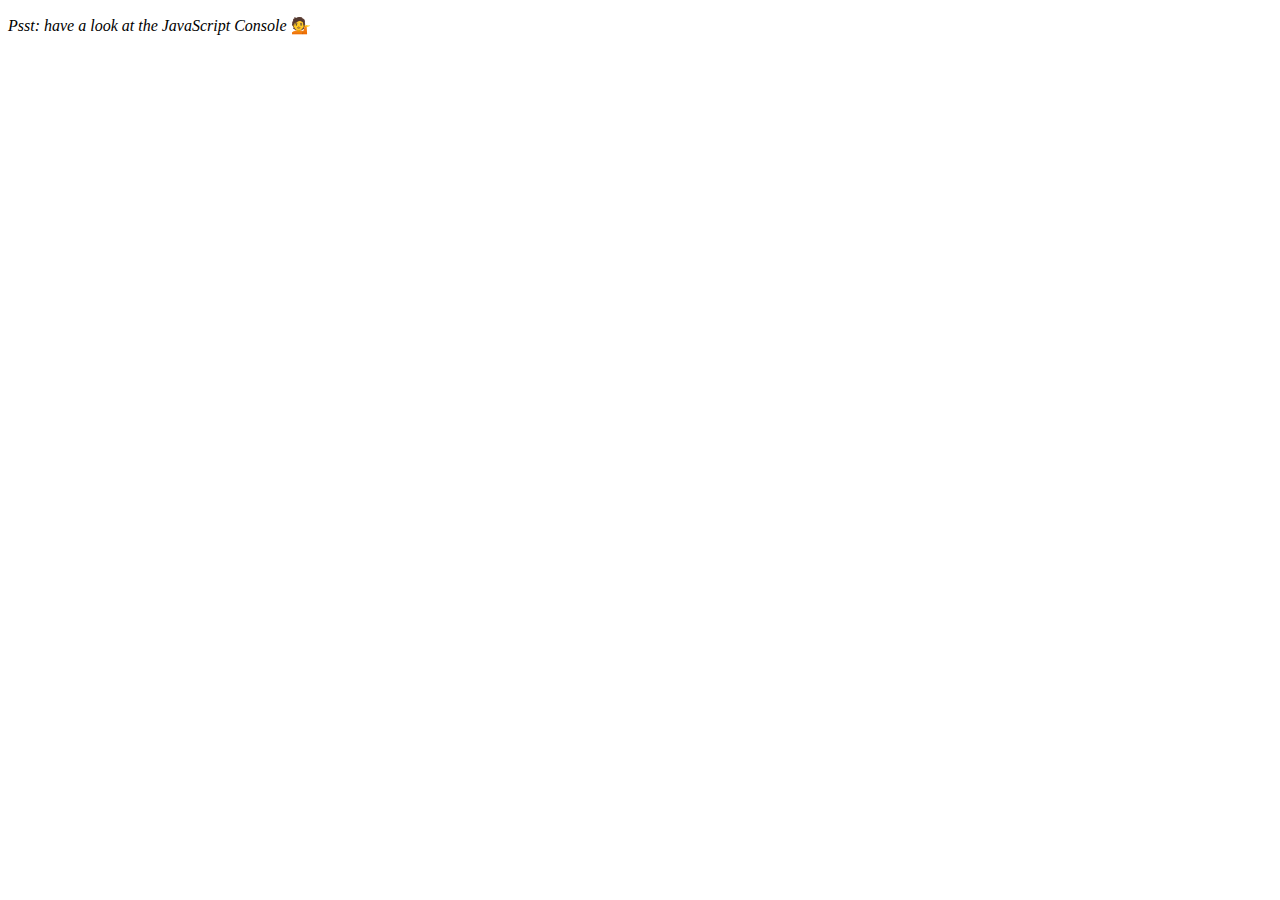
<file: arrayCardio/index.html>
<!DOCTYPE html>
<html lang="en">
<head>
  <meta charset="UTF-8">
  <title>Array Cardio 💪</title>
</head>
<body>
  <p><em>Psst: have a look at the JavaScript Console</em> 💁</p>
  <script>
    // Get your shorts on - this is an array workout!
    // ## Array Cardio Day 1
    // Some data we can work with
    const inventors = [
      { first: 'Albert', last: 'Einstein', year: 1879, passed: 1955 },
      { first: 'Isaac', last: 'Newton', year: 1643, passed: 1727 },
      { first: 'Galileo', last: 'Galilei', year: 1564, passed: 1642 },
      { first: 'Marie', last: 'Curie', year: 1867, passed: 1934 },
      { first: 'Johannes', last: 'Kepler', year: 1571, passed: 1630 },
      { first: 'Nicolaus', last: 'Copernicus', year: 1473, passed: 1543 },
      { first: 'Max', last: 'Planck', year: 1858, passed: 1947 },
      { first: 'Katherine', last: 'Blodgett', year: 1898, passed: 1979 },
      { first: 'Ada', last: 'Lovelace', year: 1815, passed: 1852 },
      { first: 'Sarah E.', last: 'Goode', year: 1855, passed: 1905 },
      { first: 'Lise', last: 'Meitner', year: 1878, passed: 1968 },
      { first: 'Hanna', last: 'Hammarström', year: 1829, passed: 1909 }
    ];
    const people = ['Beck, Glenn', 'Becker, Carl', 'Beckett, Samuel', 'Beddoes, Mick', 'Beecher, Henry', 'Beethoven, Ludwig', 'Begin, Menachem', 'Belloc, Hilaire', 'Bellow, Saul', 'Benchley, Robert', 'Benenson, Peter', 'Ben-Gurion, David', 'Benjamin, Walter', 'Benn, Tony', 'Bennington, Chester', 'Benson, Leana', 'Bent, Silas', 'Bentsen, Lloyd', 'Berger, Ric', 'Bergman, Ingmar', 'Berio, Luciano', 'Berle, Milton', 'Berlin, Irving', 'Berne, Eric', 'Bernhard, Sandra', 'Berra, Yogi', 'Berry, Halle', 'Berry, Wendell', 'Bethea, Erin', 'Bevan, Aneurin', 'Bevel, Ken', 'Biden, Joseph', 'Bierce, Ambrose', 'Biko, Steve', 'Billings, Josh', 'Biondo, Frank', 'Birrell, Augustine', 'Black, Elk', 'Blair, Robert', 'Blair, Tony', 'Blake, William'];
    // Array.prototype.filter()
    // 1. Filter the list of inventors for those who were born in the 1500's
    const fifteen = inventors.filter(inventor => inventor.year >= 1500 && inventor.year <= 1599);

    console.table(fifteen);
    // Array.prototype.map()
    // 2. Give us an array of the inventors' first and last names
    const fullName = inventors.map(inventor => inventor.first + ' ' + inventor.last);

    console.log(fullName);
    // Array.prototype.sort()
    // 3. Sort the inventors by birthdate, oldest to youngest
    //const order = inventors.sort(function(a,b) {
    //  if(a.year > b.year) {
    //    return 1;
    //  } else {
    //    return -1;
    //  }
    //});

    const order = inventors.sort((a,b) => a.year > b.year ? 1 : -1);

    console.table(order);

    // Array.prototype.reduce()
    // 4. How many years did all the inventors live?

    const totalYears = inventors.reduce((total, inventor) => {
      return total + (inventor.passed - inventor.year);
    }, 0);

    console.log(totalYears);

    // 5. Sort the inventors by years lived

    const oldest = inventors.sort(function(a, b) {
      const lastGuy = a.passed - a.year;
      const firstGuy =  b.passed - b.year;
      return lastGuy > firstGuy ? -1 : 1;
    });

    console.table(oldest);

    // 6. create a list of Boulevards in Paris that contain 'de' anywhere in the name
    // https://en.wikipedia.org/wiki/Category:Boulevards_in_Paris

    // const category = document.querySelector('.mw-category');
    // const links = Array.from(category.querySelectorAll('a'));
    // const de = links
    //       .map(link => link.textContent)
    //       .filter(streetName => streetName.includes('de'));


    // 7. sort Exercise
    const alpha = people.sort((lastOne, nextOne) => {
      const [aLast, aFirst] = lastOne.split(', ');
      const [bLast, bFirst] = nextOne.split(', ');
      return aLast > bLast ? -1 : 1;
    });

    console.log(alpha);
    // Sort the people alphabetically by last name
    // 8. Reduce Exercise
    // Sum up the instances of each of these
    const data = ['car', 'car', 'truck', 'truck', 'bike', 'walk', 'car', 'van', 'bike', 'walk', 'car', 'van', 'car', 'truck' ];

    const transportation = data.reduce(function(obj, item) {
      if(!obj[item]) {
        obj[item] = 0;
      }
      obj[item]++;
      return obj;
    }, {});

    console.log(transportation);

  </script>
</body>
</html>
</file>
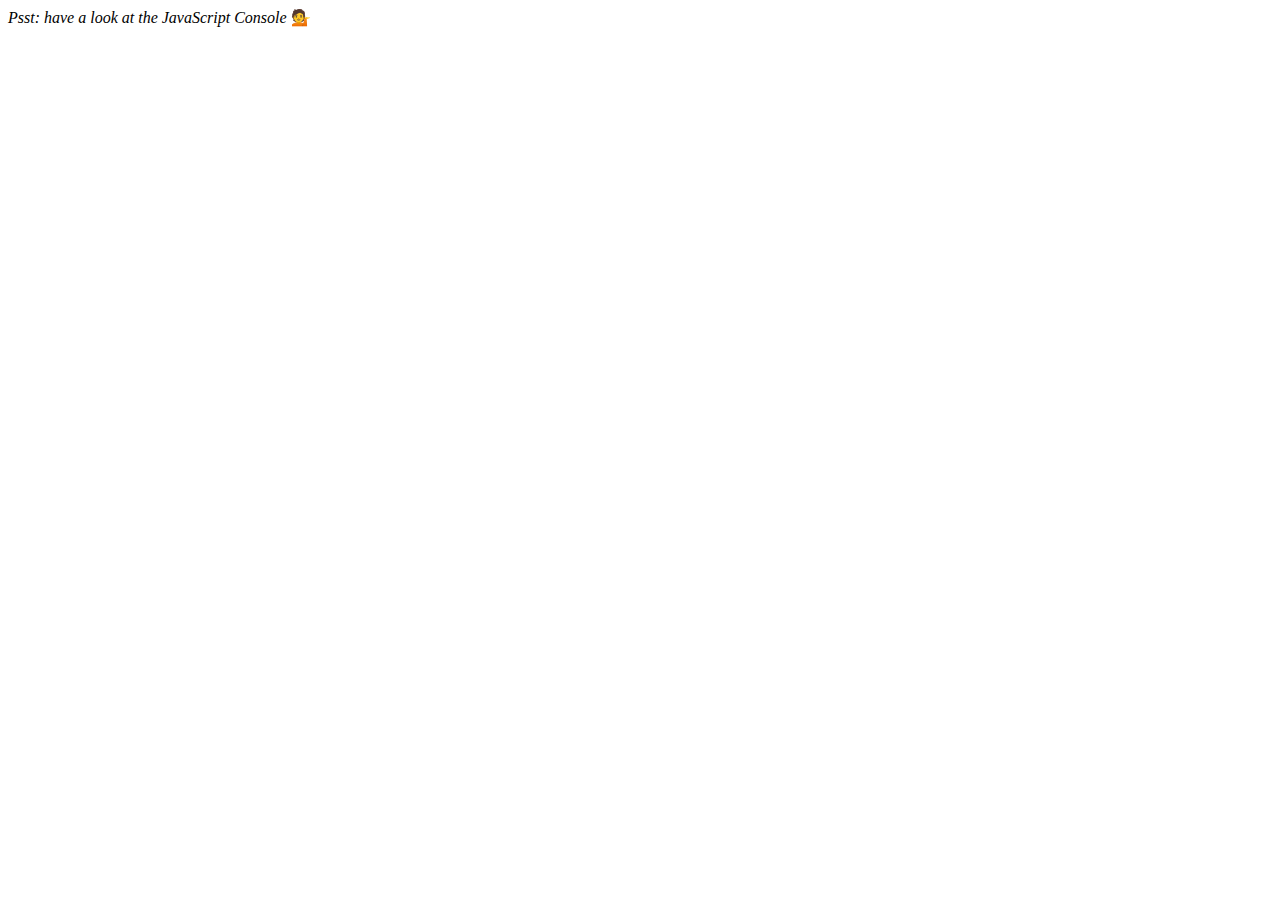
<file: arrayCardio2/index.html>
<DOCTYPE html>
<html lang="en">
<head>
  <meta charset="UTF-8">
  <title>Array Cardio 💪💪</title>
</head>
<body>
  <p><em>Psst: have a look at the JavaScript Console</em> 💁</p>
  <script>
    // ## Array Cardio Day 2
    const people = [
      { name: 'Wes', year: 1988 },
      { name: 'Kait', year: 1986 },
      { name: 'Irv', year: 1970 },
      { name: 'Lux', year: 2015 }
    ];
    const comments = [
      { text: 'Love this!', id: 523423 },
      { text: 'Super good', id: 823423 },
      { text: 'You are the best', id: 2039842 },
      { text: 'Ramen is my fav food ever', id: 123523 },
      { text: 'Nice Nice Nice!', id: 542328 }
    ];
    // Some and Every Checks
    // Array.prototype.some() // is at least one person 19 or older?
    const isAdult = people.some(person => ((new Date()).getFullYear()) - person.year >= 19 );

    console.log('Anyone 19 or older? = ' + isAdult);
    // Array.prototype.every() // is everyone 18 or older?

    const allAdult = people.every(person => ((new Date()).getFullYear()) - person.year >= 18 );

    console.log('Is everyone an adult? = ' + allAdult);

    // Array.prototype.find()
    // Find is like filter, but instead returns just the one you are looking for
    // find the comment with the ID of 823423
    // const comment = comments.find(function(comment) {
    //   if(comment.id === 123523) {
    //     return true;
    //   }
    // });

    const comment = comments.find(comment => comment.id === 823423);

    console.log(comment);
    // Array.prototype.findIndex()
    // Find the comment with this ID
    // delete the comment with the ID of 2039842

    const index = comments.findIndex(comment => comment.id === 2039842);
    console.log(index);
    // comments.splice(index, 1);

    const newComments = [
      ...comments.slice(0, index),
      ...comments.slice(index + 1)
    ];

    console.table(comments);
    console.table(newComments);

  </script>
</body>
</html>
</file>
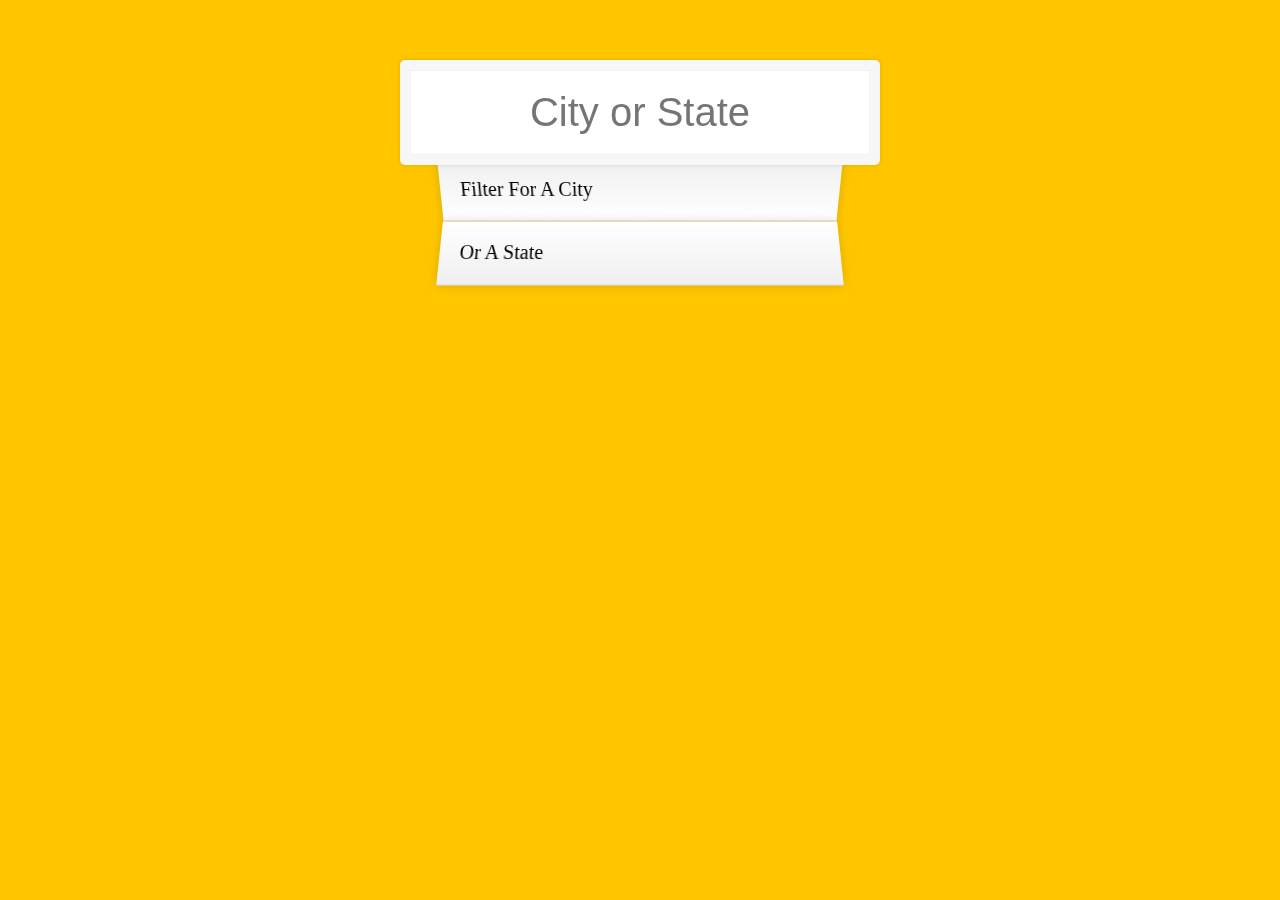
<file: autoComplete/index.html>
<DOCTYPE html>
<html lang="en">
<head>
  <meta charset="UTF-8">
  <title>Type Ahead 👀</title>
  <link rel="stylesheet" href="style.css">
</head>
<body>

  <form class="search-form">
    <input type="text" class="search" placeholder="City or State">
    <ul class="suggestions">
      <li>Filter for a city</li>
      <li>or a state</li>
    </ul>
  </form>
<script>
const endpoint = 'https://gist.githubusercontent.com/Miserlou/c5cd8364bf9b2420bb29/raw/2bf258763cdddd704f8ffd3ea9a3e81d25e2c6f6/cities.json';

const cities = [];

fetch(endpoint)
.then(blob => blob.json())
.then(data => cities.push(...data))

function findMatches(wordToMatch, cities) {
  return cities.filter(place => {
    //figure out if city matches input
    const regex = new RegExp(wordToMatch, `gi`);
    return place.city.match(regex) || place.state.match(regex);
  });
}


function numberWithCommas(x) {
  return x.toString().replace(/\B(?=(\d{3})+(?!\d))/g, ',');
}

function displayMatches() {
  const matchArray = findMatches(this.value, cities);
  const html = matchArray.map(place => {
    const regex = new RegExp(this.value, `gi`);
    const cityName = place.city.replace(regex, `<span class="hl">${this.value}</span>`);
    const stateName = place.state.replace(regex, `<span class="hl">${this.value}</span>`);
    return `
    <li>
      <span class="name">${cityName}, ${stateName}</span>
      <span class="population">${numberWithCommas(place.population)}</span>
    </li>
    `
  }).join('');
  suggestions.innerHTML = html;
  console.log(matchArray);
}

const searchInput = document.querySelector('.search');
const suggestions = document.querySelector('.suggestions');

searchInput.addEventListener(`change`, displayMatches);
searchInput.addEventListener(`keyup`, displayMatches);
</script>
  </body>
</html>
</file>
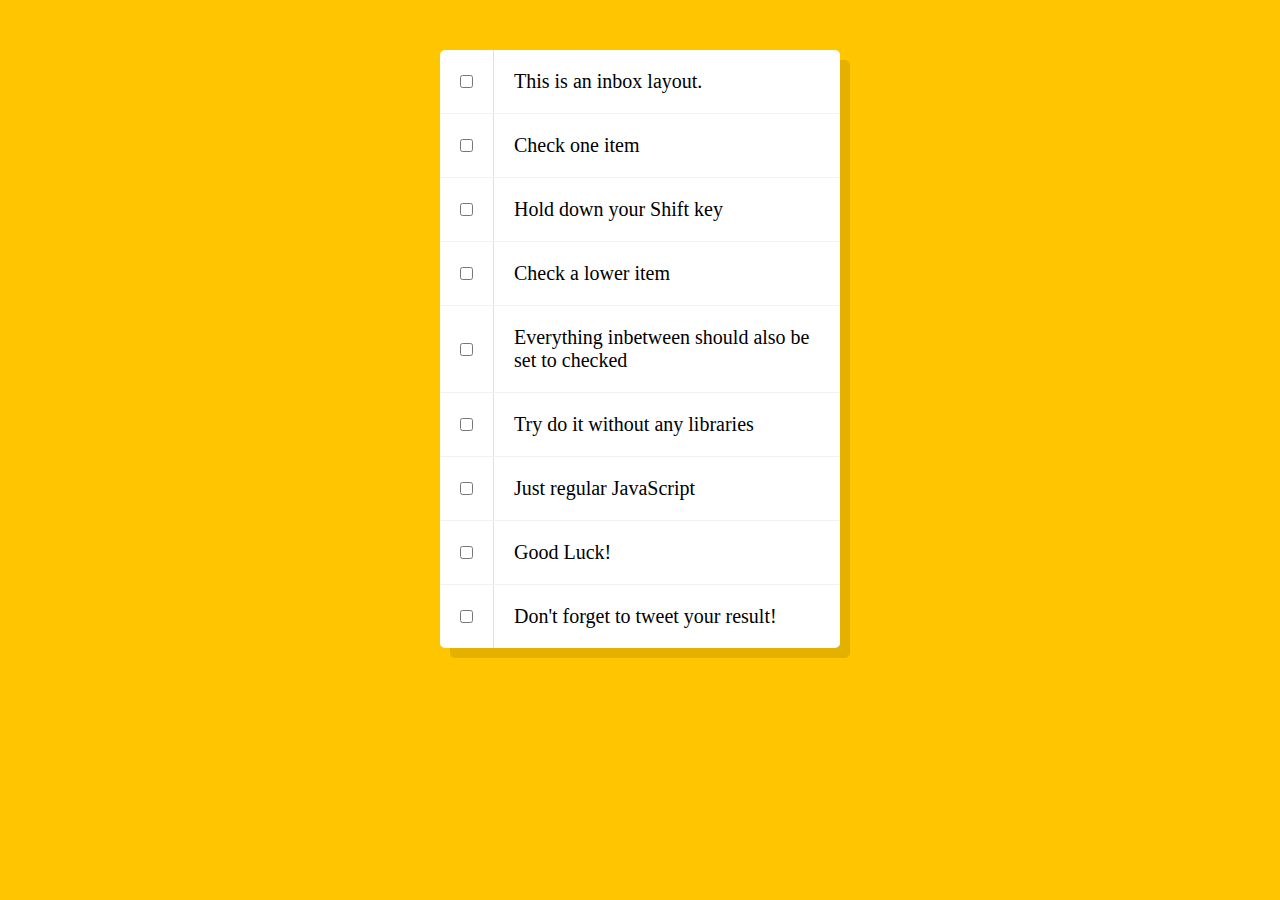
<file: checkbox/index.html>
<DOCTYPE html>
<html lang="en">
<head>
  <meta charset="UTF-8">
  <title>Hold Shift to Check Multiple Checkboxes</title>
</head>
<body>
  <style>
    html {
      font-family: sans-serif;
      background:#ffc600;
    }
    .inbox {
      max-width:400px;
      margin:50px auto;
      background:white;
      border-radius:5px;
      box-shadow:10px 10px 0 rgba(0,0,0,0.1);
    }
    .item {
      display:flex;
      align-items:center;
      border-bottom: 1px solid #F1F1F1;
    }
    .item:last-child {
      border-bottom:0;
    }
    input:checked + p {
      background:#F9F9F9;
      text-decoration: line-through;
    }
    input[type="checkbox"] {
      margin:20px;
    }
    p {
      margin:0;
      padding:20px;
      transition:background 0.2s;
      flex:1;
      font-family:'helvetica neue';
      font-size: 20px;
      font-weight: 200;
      border-left: 1px solid #D1E2FF;
    }
  </style>
   <!--
   The following is a common layout you would see in an email client.
   When a user clicks a checkbox, holds Shift, and then clicks another checkbox a few rows down, all the checkboxes inbetween those two checkboxes should be checked.
  -->
  <div class="inbox">
    <div class="item">
      <input type="checkbox">
      <p>This is an inbox layout.</p>
    </div>
    <div class="item">
      <input type="checkbox">
      <p>Check one item</p>
    </div>
    <div class="item">
      <input type="checkbox">
      <p>Hold down your Shift key</p>
    </div>
    <div class="item">
      <input type="checkbox">
      <p>Check a lower item</p>
    </div>
    <div class="item">
      <input type="checkbox">
      <p>Everything inbetween should also be set to checked</p>
    </div>
    <div class="item">
      <input type="checkbox">
      <p>Try do it without any libraries</p>
    </div>
    <div class="item">
      <input type="checkbox">
      <p>Just regular JavaScript</p>
    </div>
    <div class="item">
      <input type="checkbox">
      <p>Good Luck!</p>
    </div>
    <div class="item">
      <input type="checkbox">
      <p>Don't forget to tweet your result!</p>
    </div>
  </div>

<script>
  const checkboxes = document.querySelectorAll(`.inbox input[type="checkbox"]`);
  console.log(checkboxes);
  checkboxes.forEach(checkbox => checkbox.addEventListener(`click`, handleCheck));

  function handleCheck(e) {
      //check if shift key was left down
      let inBetween = false;
        if(e.shiftKey && this.checked) {
          //go ahead and do what we please
          //loop checkboes
          checkboxes.forEach(checkbox => {
            console.log(checkbox);
            if (checkbox === this || checkbox === lastChecked) {
              inBetween = !inBetween;
              console.log('This checkbox is inbetween');
            }

            if (inBetween) {
              checkbox.checked = true;
            }
          });
        }
      lastChecked = this;
  }
</script>
</body>
</html>
</file>
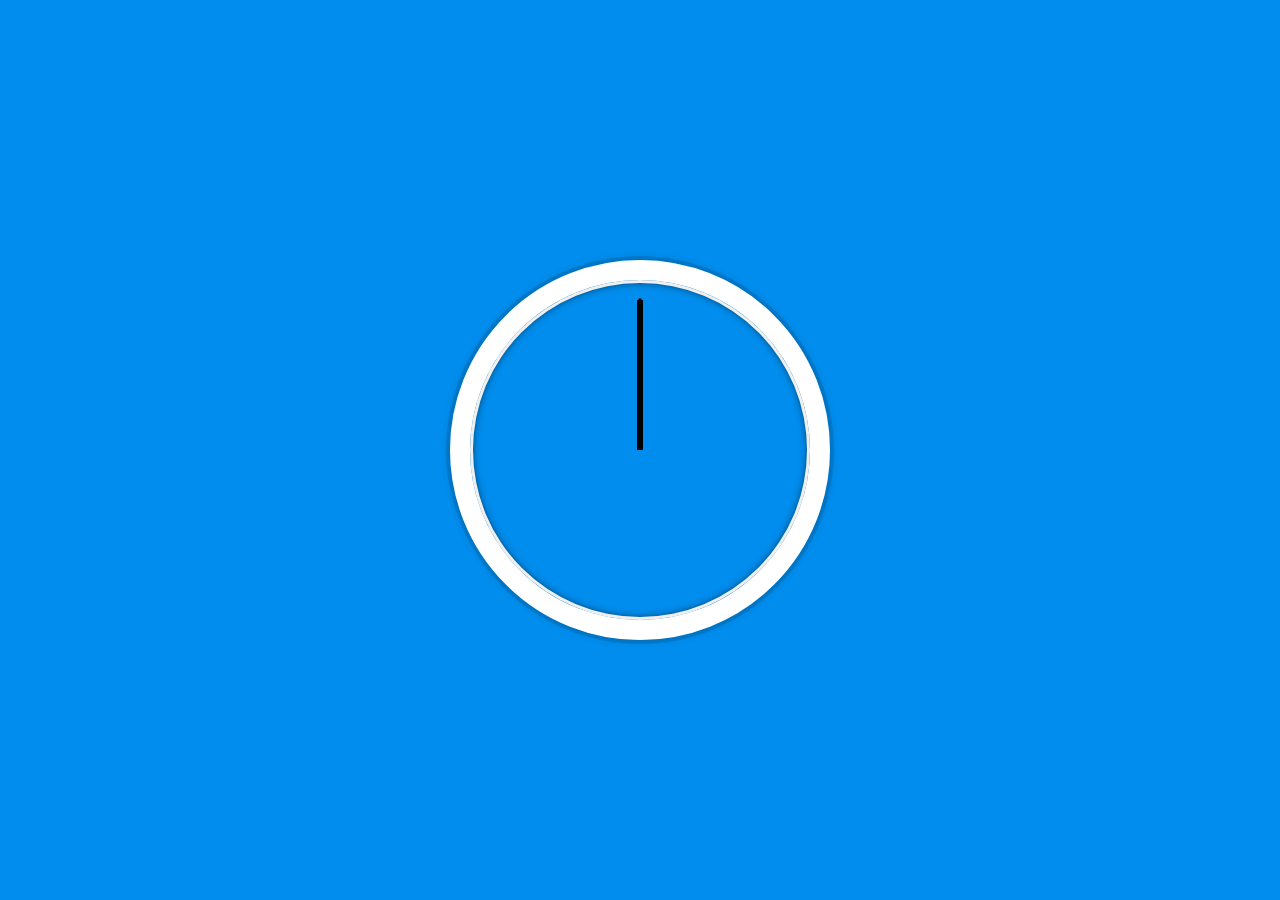
<file: clock/index.html>
<!DOCTYPE html>
<html lang="en">
<head>
  <meta charset="UTF-8">
  <title>JS + CSS Clock</title>
</head>
<body>


    <div class="clock">
      <div class="clock-face">
        <div class="hand hour-hand"></div>
        <div class="hand min-hand"></div>
        <div class="hand second-hand"></div>
      </div>
    </div>


  <style>
    html {
      background:#018DED url(http://unsplash.it/1500/1000?image=881&blur=50);
      background-size:cover;
      font-family:'helvetica neue';
      text-align: center;
      font-size: 10px;
    }
    body {
      margin: 0;
      font-size: 2rem;
      display:flex;
      flex:1;
      min-height: 100vh;
      align-items: center;
    }
    .clock {
      width: 30rem;
      height: 30rem;
      border:20px solid white;
      border-radius:50%;
      margin:50px auto;
      position: relative;
      padding:2rem;
      box-shadow:
        0 0 0 4px rgba(0,0,0,0.1),
        inset 0 0 0 3px #EFEFEF,
        inset 0 0 10px black,
        0 0 10px rgba(0,0,0,0.2);
    }
    .clock-face {
      position: relative;
      width: 100%;
      height: 100%;
      transform: translateY(-3px); /* account for the height of the clock hands */
    }
    .hand {
      width:50%;
      height:6px;
      background:black;
      position: absolute;
      top:50%;
      transform-origin: 100%;
      transform: rotate(90deg);
      transition: all 0.5s;
      transition-timing-function: cubic-bezier(0, 0, 0, 0.43);
    }

    .second-hand {
      height: 3px;
    }

  </style>
  

  <script>

    const secondHand = document.querySelector('.second-hand');
    const minHand = document.querySelector('.min-hand');
    const hourHand = document.querySelector('.hour-hand');

    function setDate() {
    const now = new Date();
    const seconds = now.getSeconds();
    const secondsDegrees = ((seconds / 60) * 360) + 90;
    secondHand.style.transform = `rotate(${secondsDegrees}deg)`;

    const minutes = now.getMinutes();
    const minutesDegrees = ((minutes / 60) * 360) + 90;
    minHand.style.transform = `rotate(${minutesDegrees}deg)`;

    const hours = now.getHours();
    const hoursDegrees = ((hours / 60) * 360) + 90;
    hourHand.style.transform = `rotate(${hoursDegrees}deg)`;
  };

  setInterval(setDate, 1000); 
  </script>
</body>
</html>
</file>
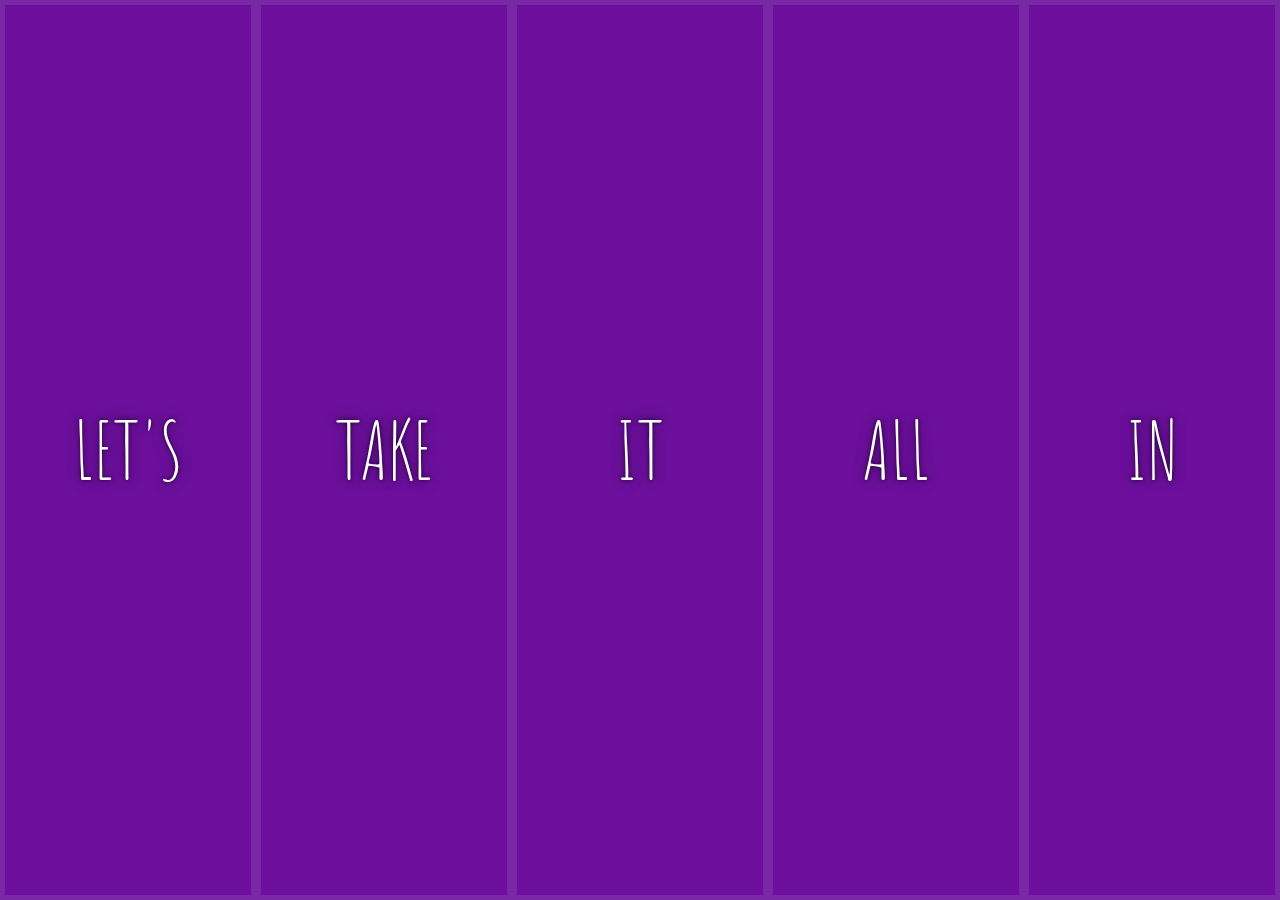
<file: flexbox/index.html>
<DOCTYPE html>
<html lang="en">
<head>
  <meta charset="UTF-8">
  <title>Flex Panels 💪</title>
  <link href='https://fonts.googleapis.com/css?family=Amatic+SC' rel='stylesheet' type='text/css'>
</head>
<body>
  <style>
    html {
      box-sizing: border-box;
      background:#ffc600;
      font-family:'helvetica neue';
      font-size: 20px;
      font-weight: 200;
    }
    body {
      margin: 0;
    }
    *, *:before, *:after {
      box-sizing: inherit;
    }
    .panels {
      min-height:100vh;
      overflow: hidden;
      display: flex;
    }
    .panel {
      background:#6B0F9C;
      box-shadow:inset 0 0 0 5px rgba(255,255,255,0.1);
      color:white;
      text-align: center;
      align-items:center;
      /* Safari transitionend event.propertyName === flex */
      /* Chrome + FF transitionend event.propertyName === flex-grow */
      transition:
        font-size 0.7s cubic-bezier(0.61,-0.19, 0.7,-0.11),
        flex 0.7s cubic-bezier(0.61,-0.19, 0.7,-0.11),
        background 0.2s;
      font-size: 20px;
      background-size:cover;
      background-position:center;
      justify-content: center;
      align-items: center;
      display: flex;
      flex-direction: column;
      flex: 1;
    }
    .panel1 { background-image:url(https://source.unsplash.com/gYl-UtwNg_I/1500x1500); }
    .panel2 { background-image:url(https://source.unsplash.com/rFKUFzjPYiQ/1500x1500); }
    .panel3 { background-image:url(https://images.unsplash.com/photo-1465188162913-8fb5709d6d57?ixlib=rb-0.3.5&q=80&fm=jpg&crop=faces&cs=tinysrgb&w=1500&h=1500&fit=crop&s=967e8a713a4e395260793fc8c802901d); }
    .panel4 { background-image:url(https://source.unsplash.com/ITjiVXcwVng/1500x1500); }
    .panel5 { background-image:url(https://source.unsplash.com/3MNzGlQM7qs/1500x1500); }
    .panel > * {
      margin:0;
      width: 100%;
      transition:transform 0.5s;
      flex: 1 0 auto;
      display: flex;
      justify-content: center;
      align-items: center;
    }

    .panel > *:first-child {
    	transform: translateY(-100%);
    }

    .panel.open-active > *:first-child{
    	transform: translateY(0%);
    }

    .panel > *:last-child {
    	transform: translateY(100%);
    }

    .panel.open-active > *:last-child{
    	transform: translateY(0%);
    }

    .panel p {
      text-transform: uppercase;
      font-family: 'Amatic SC', cursive;
      text-shadow:0 0 4px rgba(0, 0, 0, 0.72), 0 0 14px rgba(0, 0, 0, 0.45);
      font-size: 2em;
    }
    .panel p:nth-child(2) {
      font-size: 4em;
    }
    .panel.open {
      font-size:40px;
      flex: 5;
    }
  </style>


  <div class="panels">
    <div class="panel panel1">
      <p>Hey</p>
      <p>Let's</p>
      <p>Dance</p>
    </div>
    <div class="panel panel2">
      <p>Give</p>
      <p>Take</p>
      <p>Receive</p>
    </div>
    <div class="panel panel3">
      <p>Experience</p>
      <p>It</p>
      <p>Today</p>
    </div>
    <div class="panel panel4">
      <p>Give</p>
      <p>All</p>
      <p>You can</p>
    </div>
    <div class="panel panel5">
      <p>Life</p>
      <p>In</p>
      <p>Motion</p>
    </div>
  </div>

  <script>
  	const panels = document.querySelectorAll(`.panel`);

	function toggleOpen() {
		this.classList.toggle('open');
	}

	function toggleActive(e) {
		if(e.propertyName.includes(`flex`)) {
			this.classList.toggle('open-active');
		}
	}

	panels.forEach(panel => panel.addEventListener(`click`, toggleOpen));
	panels.forEach(panel => panel.addEventListener(`transitionend`, toggleActive));

  </script>



</body>
</html>
</file>
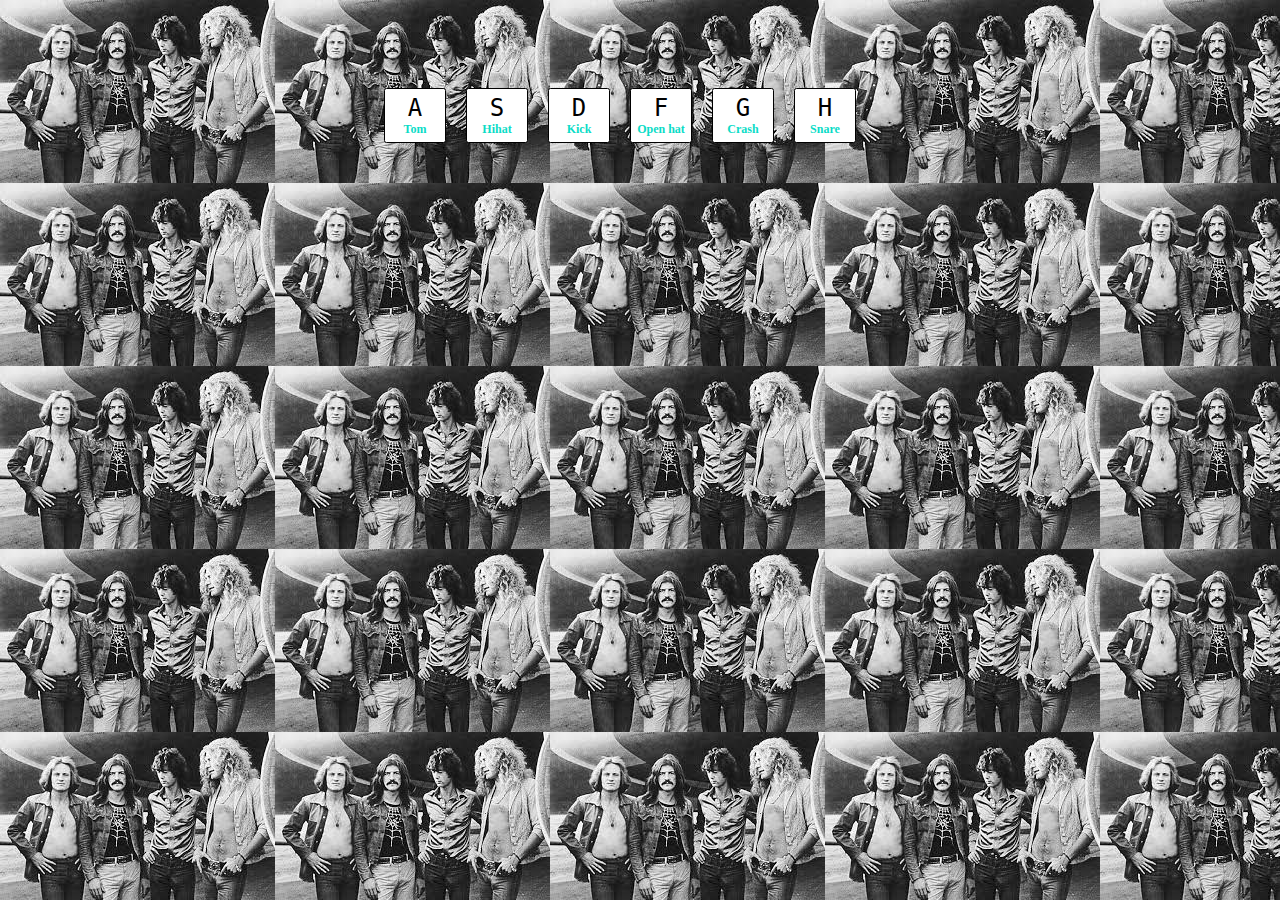
<file: drums/drum.html>
<!DOCTYPE html>
<html>
<head>
	<title>Drum machine</title>
	<link rel="stylesheet" type="text/css" href="assets/style.css">
</head>
<body>

<div data-key="65" class="key">
	<kbd>A</kbd>
	<span class="sound">Tom</span>
</div>
<div data-key="83" class="key">
	<kbd>S</kbd>
	<span class="sound">Hihat</span>
</div>
<div data-key="68" class="key">
	<kbd>D</kbd>
	<span class="sound">Kick</span>
</div>
<div data-key="70" class="key">
	<kbd>F</kbd>
	<span class="sound">Open hat</span>
</div>
<div data-key="71" class="key">
	<kbd>G</kbd>
	<span class="sound">Crash</span>
</div>
<div data-key="72" class="key">
	<kbd>H</kbd>
	<span class="sound">Snare</span>
</div>

<audio data-key="65" src="sounds/CyCdh_K3Tom-04.wav"></audio>
<audio data-key="83" src="sounds/CyCdh_K3ClHat-02.wav"></audio>
<audio data-key="68" src="sounds/CyCdh_K3Kick-01.wav"></audio>
<audio data-key="70" src="sounds/CyCdh_K3OpHat-02.wav"></audio>
<audio data-key="71" src="sounds/CyCdh_K3Crash-02.wav"></audio>
<audio data-key="72" src="sounds/CyCdh_K3Snr-02.wav"></audio>

<script type="text/javascript">

	function playSound(e) {
		const audio = document.querySelector(`audio[data-key="${e.keyCode}"]`);
		const key = document.querySelector(`.key[data-key="${e.keyCode}"]`);
		if(!audio) return;
		audio.currentTime = 0; //lets you start the same sound before it's finished playings
		audio.play(); // play audio wav file
		key.classList.add(`playing`);
	}

	function removeTransition(e) {
		
		if(e.propertyName !== 'transform') return;
		this.classList.remove(`playing`);
	}

	const keys = document.querySelectorAll(`.key`);
	keys.forEach(key => key.addEventListener('transitionend', removeTransition));

	window.addEventListener('keydown', playSound);

</script>

</body>
</html>
</file>
<file: autoComplete/style.css>
html {
      box-sizing: border-box;
      background:#ffc600;
      font-family:'helvetica neue';
      font-size: 20px;
      font-weight: 200;
    }
    *, *:before, *:after {
      box-sizing: inherit;
    }
    input {
      width: 100%;
      padding:20px;
    }

    .search-form {
      max-width:400px;
      margin:50px auto;
    }

    input.search {
      margin: 0;
      text-align: center;
      outline:0;
      border: 10px solid #F7F7F7;
      width: 120%;
      left: -10%;
      position: relative;
      top: 10px;
      z-index: 2;
      border-radius: 5px;
      font-size: 40px;
      box-shadow: 0 0 5px rgba(0, 0, 0, 0.12), inset 0 0 2px rgba(0, 0, 0, 0.19);
    }


    .suggestions {
      margin: 0;
      padding: 0;
      position: relative;
      /*perspective:20px;*/
    }
    .suggestions li {
      background:white;
      list-style: none;
      border-bottom: 1px solid #D8D8D8;
      box-shadow: 0 0 10px rgba(0, 0, 0, 0.14);
      margin:0;
      padding:20px;
      transition:background 0.2s;
      display:flex;
      justify-content:space-between;
      text-transform: capitalize;
    }

    .suggestions li:nth-child(even) {
      transform: perspective(100px) rotateX(3deg) translateY(2px) scale(1.001);
      background: linear-gradient(to bottom,  #ffffff 0%,#EFEFEF 100%);
    }
    .suggestions li:nth-child(odd) {
      transform: perspective(100px) rotateX(-3deg) translateY(3px);
      background: linear-gradient(to top,  #ffffff 0%,#EFEFEF 100%);
    }

    span.population {
      font-size: 15px;
    }

    .hl {
      background:#ffc600;
    }
</file>
<file: drums/assets/style.css>
body {
	background-image: url('LedZep.jpeg');
	width: 40%;
	margin-left: auto;
	margin-right: auto;
}

.key {
	border: 1px solid #000;
	background-color: #fff;
	color: #000;
	text-align: center;
	font-size: 24px;
	width: 60px;
	padding: 5px 0;
	transition: all .07s;
	float: left;
	margin-right: 20px;
	margin-top: 80px;
	border-radius: 0.1em;
}

.sound {
	display: block;
	font-size: 12px;
	color: #0BDCC7;
	font-weight: bold;
}

.playing {
	transform: scale(1.1);
	border-color: #0BDCC7;
	box-shadow: 0 0 10px #0BDCC7;
}
</file>
